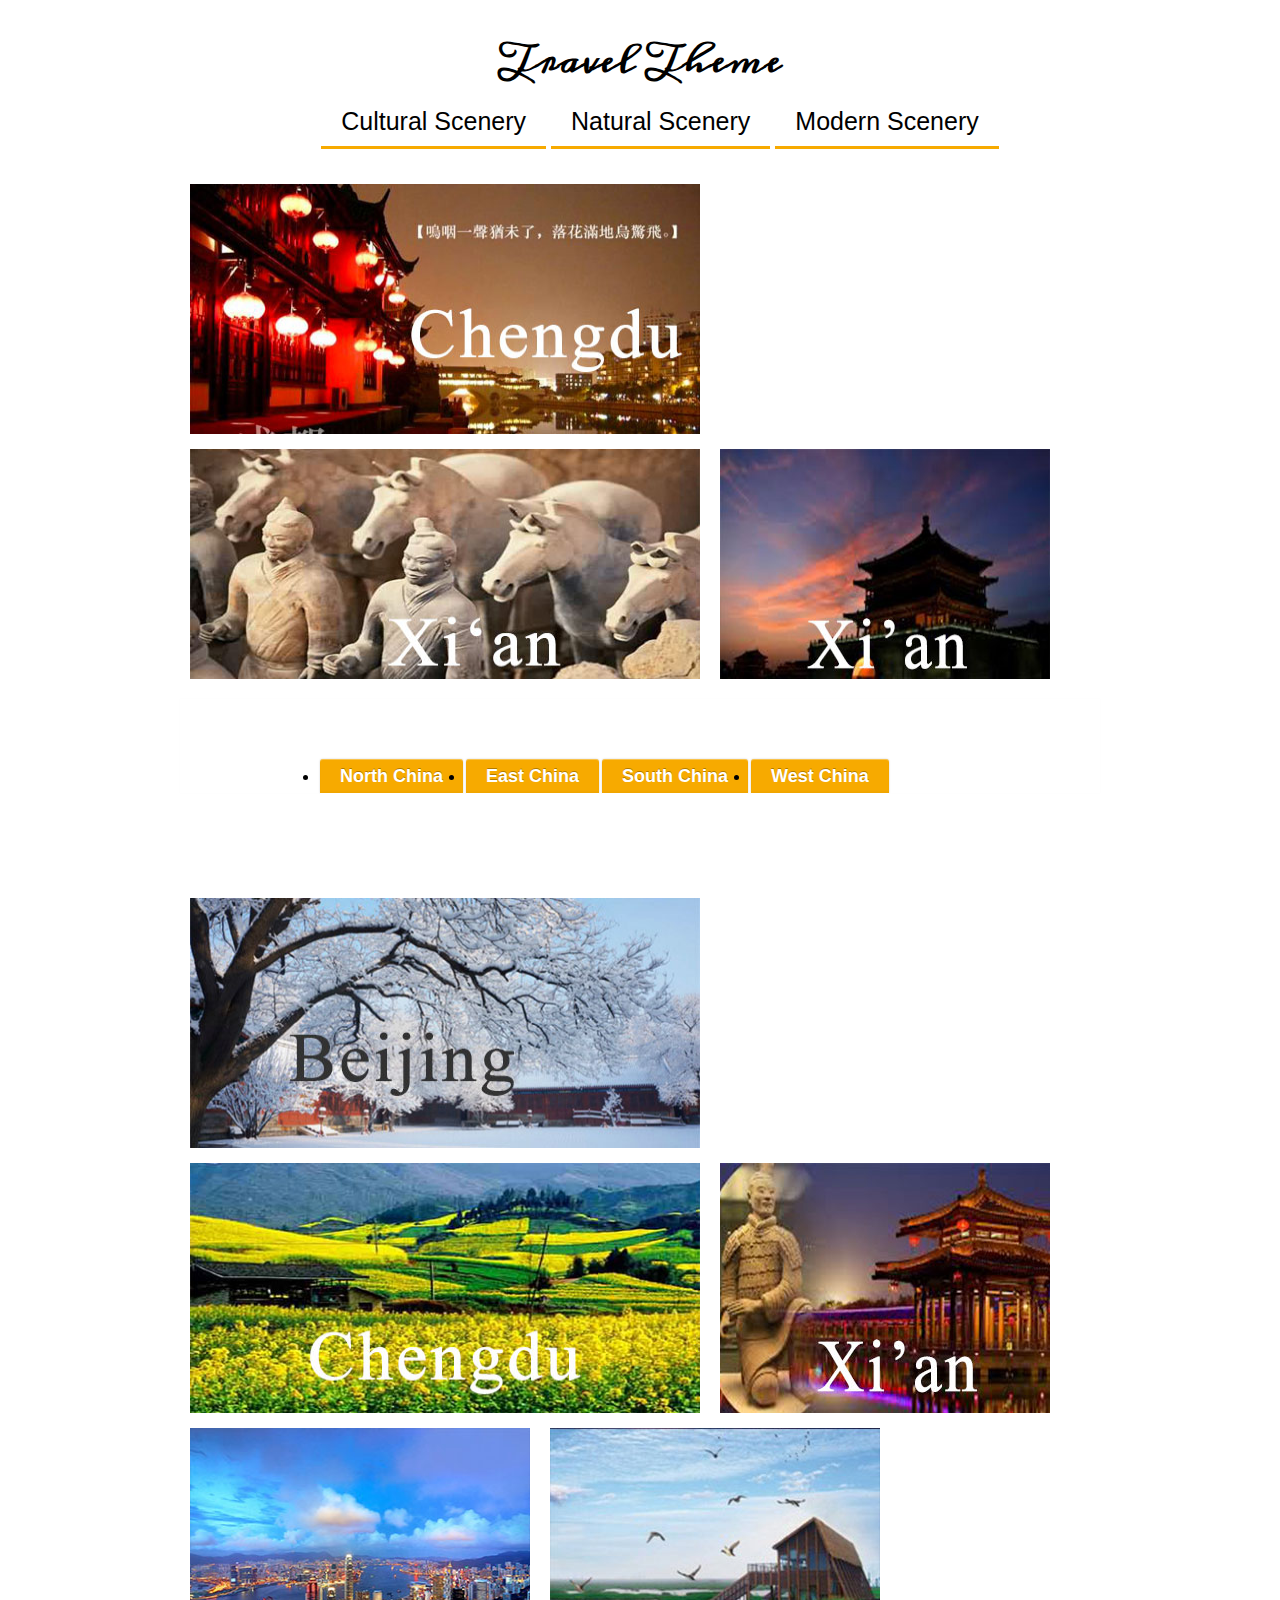
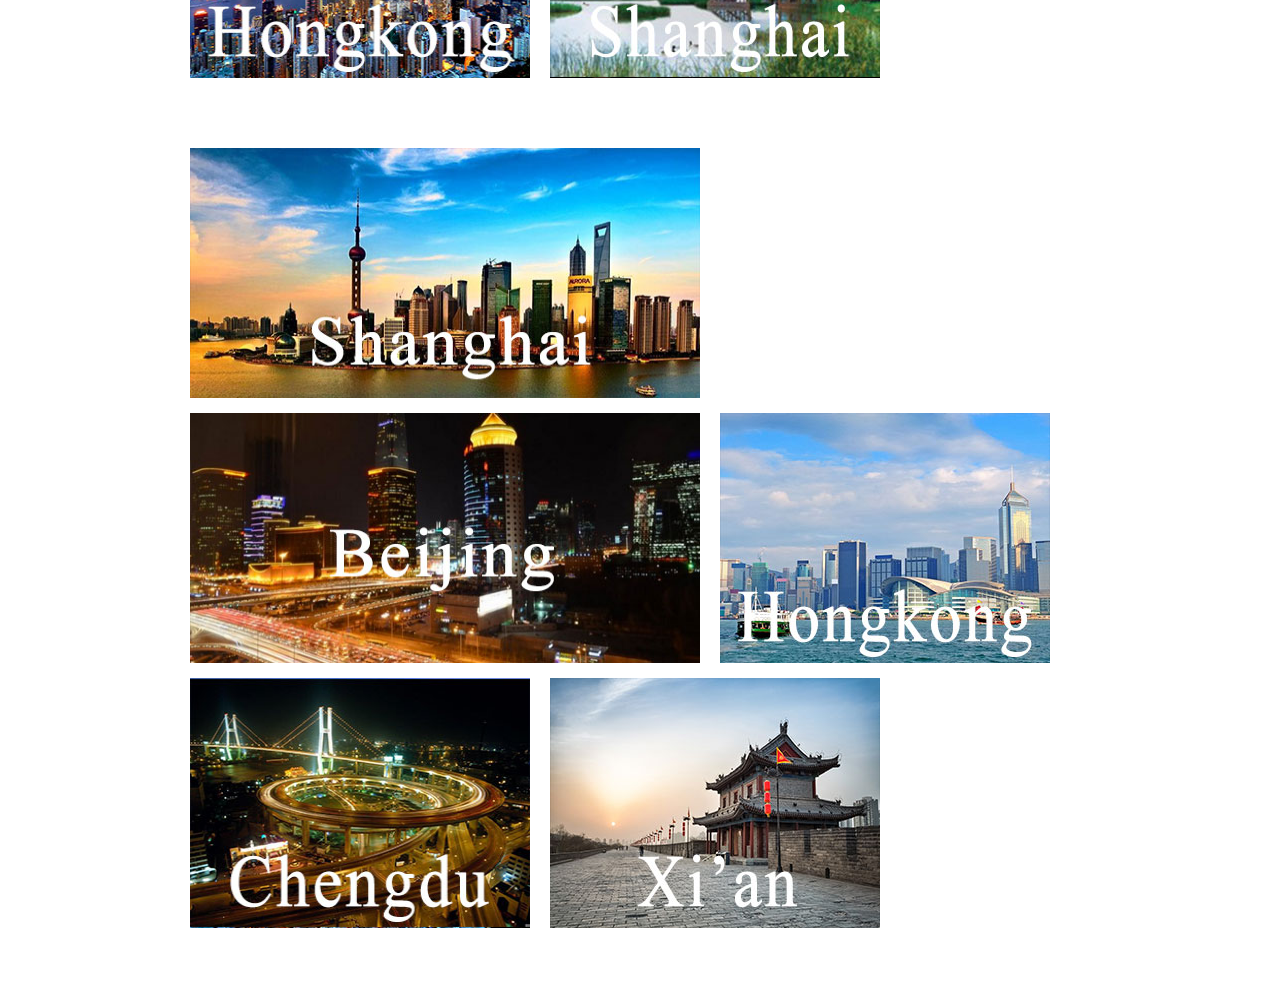
<file: src/index.html>
<!DOCTYPE html>
<html>
  <head>
    <meta charset="UTF-8">
    <title>Travel</title>
    <link rel="stylesheet" href="css/style.css">
  </head>

<body>
<section id="header">
  <h1>Travel Theme</h1>
  <nav role='navigation'>
    <ul>
      <li><a class="link-1" href="#ns">Cultural Scenery</a></li>
      <li><a class="link-2" href="#clients">Natural Scenery</a></li>
      <li><a class="link-3" href="#about">Modern Scenery</a></li>
    </ul>
  </nav>  
</section>



<section id="ns">
  <div class="illustration">
    <div class="picture">
      <a href="index.html" target="_blank"><img src="res/home/culture/1.jpg" alt="picture" style="width:510px;height:250px"></a>
    </div>
    <div class="picture">
      <a href="index.html" target="_blank"><img src="res/home/culture/2.jpg" alt="picture" style="width:510px;height:250px"></a>
    </div>

    <div class="picture">
      <a href="index.html" target="_blank"><img src="res/home/culture/3.jpg" alt="picture" style="width:330px;height:240px"></a>
    </div>
    <div class="picture">
      <a href="city.html" target="_blank"><img src="res/home/culture/4.jpg" alt="picture" style="width:340px;height:240px"></a>
    </div>
    <div class="picture">
      <a href="index.html" target="_blank"><img src="res/home/culture/5.jpg" alt="picture" style="width:330px;height:240px"></a>
    </div>
  </div> 
</section>


<header>
    <nav id="footer">
      <ul class="nav">
        <li class="dropdown">
          <a href="index.html">North China</a>
          <ul>
            <li><a href="city.html">Beijing</a></li>
            <li><a href="index.html">Tianjin</a></li>
            <li><a href="index.html">Shenyang</a></li>
            <li><a href="index.html">Changchun</a></li>
          </ul>
        </li>
        <li class="dropdown">
          <a href="index.html">East China</a>
          <ul>
            <li><a href="index.html">Shanghai</a></li>
            <li><a href="index.html">Nanjing</a></li>
            <li><a href="index.html">Hangzhou</a></li>
            <li><a href="index.html">Suzhou</a></li>
            <li><a href="index.html">Wenzhou</a></li>
          </ul>
        </li>
        <li><a href="index.html">South China</a></li>
        <li><a href="index.html">West China</a></li>
      </ul>
    </nav>
  </header>



<section id="clients">
  <div class="picture">
      <a href="city.html" target="_blank"><img src="res/home/nature/1.jpg" alt="picture" style="width:510px;height:250px"></a>
    </div>
    <div class="picture">
      <a href="index.html" target="_blank"><img src="res/home/nature/2.jpg" alt="picture" style="width:510px;height:250px"></a>
    </div>

    <div class="picture">
      <a href="index.html" target="_blank"><img src="res/home/nature/3.jpg" alt="picture" style="width:330px;height:250px"></a>
    </div>
    <div class="picture">
      <a href="index.html" target="_blank"><img src="res/home/nature/4.jpg" alt="picture" style="width:340px;height:250px"></a>
    </div>
    <div class="picture">
      <a href="index.html" target="_blank"><img src="res/home/nature/5.jpg" alt="picture" style="width:330px;height:250px"></a>
    </div>
</section>

<section id="about">
  <div class="picture">
      <a href="index.html" target="_blank"><img src="res/home/modern/1.jpg" alt="picture" style="width:510px;height:250px"></a>
    </div>
    <div class="picture">
      <a href="city.html" target="_blank"><img src="res/home/modern/2.jpg" alt="picture" style="width:510px;height:250px"></a>
    </div>

    <div class="picture">
      <a href="index.html" target="_blank"><img src="res/home/modern/3.jpg" alt="picture" style="width:330px;height:250px"></a>
    </div>
    <div class="picture">
      <a href="index.html" target="_blank"><img src="res/home/modern/4.jpg" alt="picture" style="width:340px;height:250px"></a>
    </div>
    <div class="picture">
      <a href="index.html" target="_blank"><img src="res/home/modern/5.jpg" alt="picture" style="width:330px;height:250px"></a>
    </div>
</section>

    
    <script src='http://cdnjs.cloudflare.com/ajax/libs/jquery/2.1.3/jquery.min.js'></script>

    <script src="js/index.js"></script> 
    
  </body>
</html>
</file>
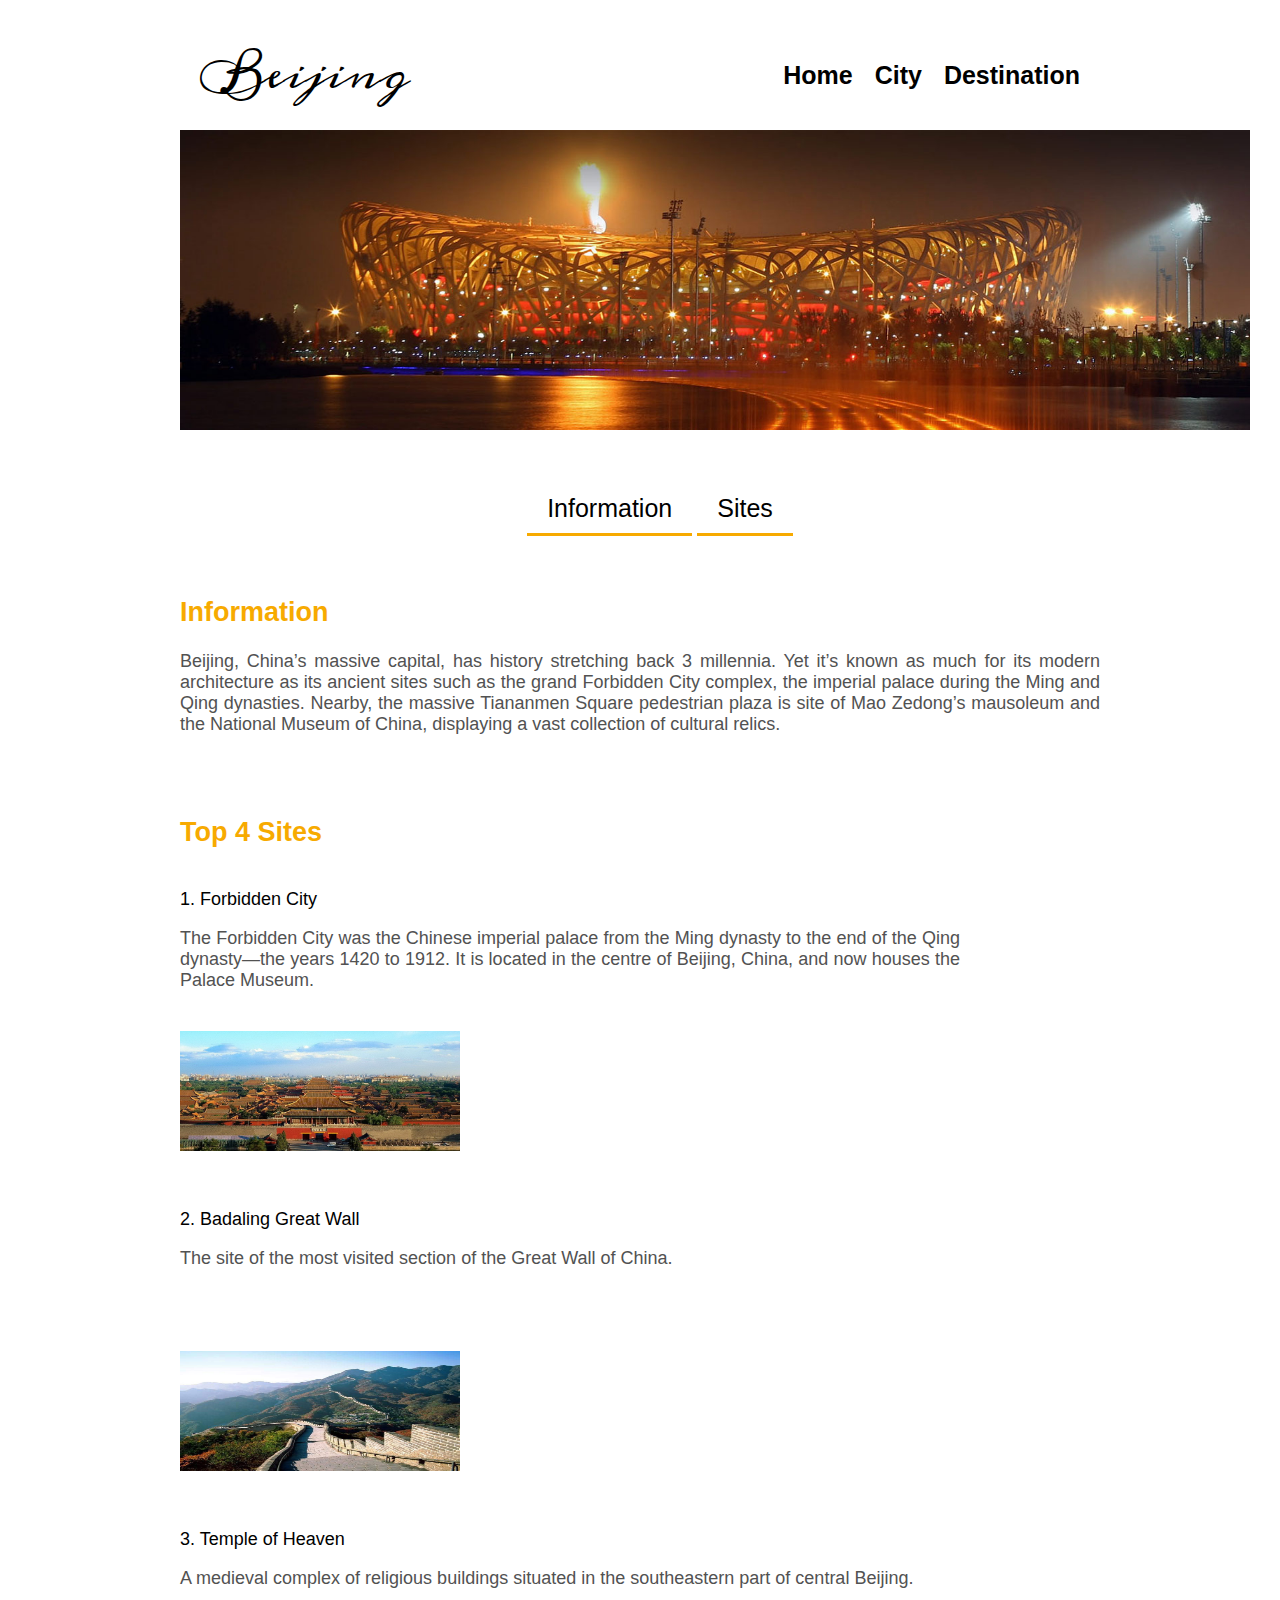
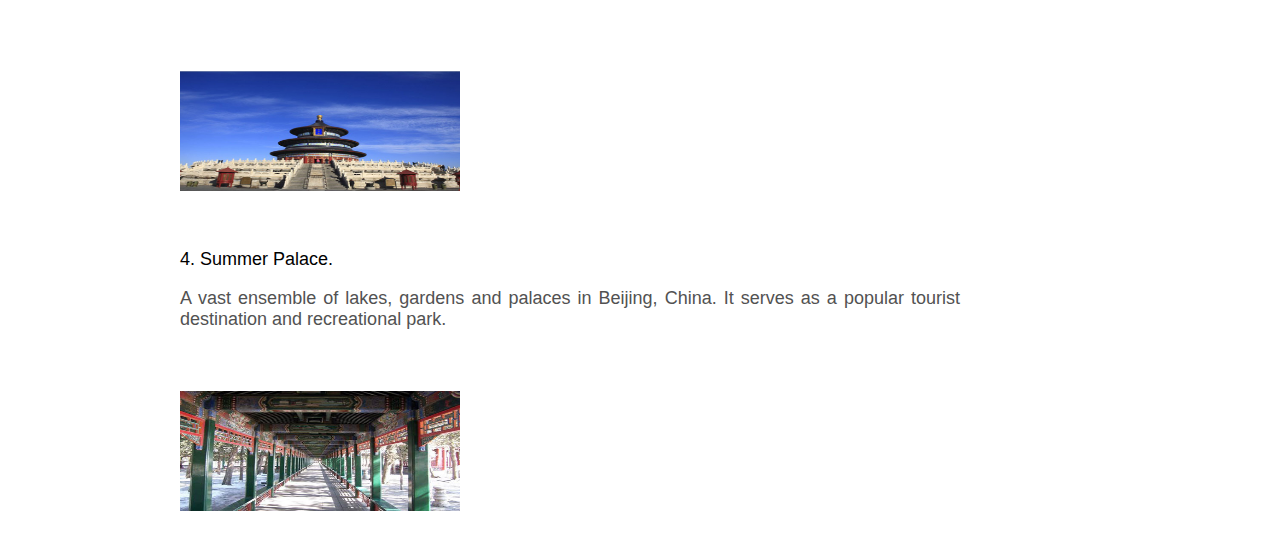
<file: src/city.html>
<!DOCTYPE html>
<html>
<head>
<meta charset="UTF-8">
<title>Beijing</title>
<link rel="stylesheet" type="text/css" href="css/city.css">
</head>


<body>
  <div id="block1">
    <div id="section10"> Beijing </div>
    <div id="section11">
<a href="index.html" style="text-decoration:none">Home</a> 
<a href="city.html" style="text-decoration:none">City</a>
<a href="destination.html" style="text-decoration:none">Destination</a>
    </div>
  </div>

  <div id="picture">
      <a href="https://www.youtube.com/watch?v=Pk5srATpEnA" target="_blank"><img src="res/city/banner01.jpg" alt="picture" style="width:1070px;height:300px"></a>
  </div>
<br/>
  <section id="headersite">
  <nav role='navigation'>
    <ul>
      <li><a class="link-1" href="#info">Information</a></li>
      <li><a class="link-2" href="#site">Sites</a></li>
    </ul>
  </nav>  
  </section>
<br/>
<section id="info">
  <h2 style="color:#F7AA00;">Information</h2>
  <div id="section12">
    <p style="color:#525252; text-align:justify;">Beijing, China’s massive capital, has history stretching back 3 millennia. Yet it’s known as much for its modern architecture as its ancient sites such as the grand Forbidden City complex, the imperial palace during the Ming and Qing dynasties. Nearby, the massive Tiananmen Square pedestrian plaza is site of Mao Zedong’s mausoleum and the National Museum of China, displaying a vast collection of cultural relics.</p>
    </div>
</section> 
<br/>
<br/>
<section id="site">
  <h2 style="color:#F7AA00;">Top 4 Sites</h2>
    <div style="width:780px;height:160px; float:left;">
    <a href="destination.html" target="_blank">
    <p class="s" style="color:black; width:700px;">1. Forbidden City</p>
    <p class="t" style="color:#525252; text-align:justify;">The Forbidden City was the Chinese imperial palace from the Ming dynasty to the end of the Qing dynasty—the years 1420 to 1912. It is located in the centre of Beijing, China, and now houses the Palace Museum. </p>
  </div>
  <br/>
  <div class="p" style="width:200px; height:160px; float:left;">
      <a href="destination.html" target="_blank"><img src="res/city/item0.jpg" alt="picture" style="width:280px;height:120px;"></a>
  </div>

  <div style="width:780px;height:160px; float:left;">
    <a href="destination.html" target="_blank">
    <p class="s" style="color:black; width:700px;">2. Badaling Great Wall</p>
    <p class="t" style="color:#525252; text-align:justify;">The site of the most visited section of the Great Wall of China. </p>
  </div>
  <br/>
  <div class="p" style="width:200px; height:160px; float:left;">
      <a href="destination.html" target="_blank"><img src="res/city/item1.jpg" alt="picture" style="width:280px;height:120px;"></a>
  </div>

  <div style="width:780px;height:160px; float:left;">
    <a href="destination.html" target="_blank">
    <p class="s" style="color:black; width:700px;">3. Temple of Heaven</p>
    <p class="t" style="color:#525252; text-align:justify;">A medieval complex of religious buildings situated in the southeastern part of central Beijing. </p>
  </div>
  <br/>
  <div class="p" style="width:200px; height:160px; float:left;">
      <a href="destination.html" target="_blank"><img src="res/city/item2.jpg" alt="picture" style="width:280px;height:120px;"></a>
  </div>

  <div style="width:780px;height:160px; float:left;">
    <a href="destination.html" target="_blank">
    <p class="s" style="color:black; width:700px;">4. Summer Palace. </p>
    <p class="t" style="color:#525252; text-align:justify;">A vast ensemble of lakes, gardens and palaces in Beijing, China. It serves as a popular tourist destination and recreational park.  </p>
  </div>
  <br/>
  <div class="p" style="width:200px; height:160px; float:left;">
      <a href="destination.html" target="_blank"><img src="res/city/item4.jpg" alt="picture" style="width:280px;height:120px;"></a>
  </div>

</section>



  <script src='http://cdnjs.cloudflare.com/ajax/libs/jquery/2.1.3/jquery.min.js'></script>
  <script src="js/index.js"></script> 
</body>
</html>
</file>
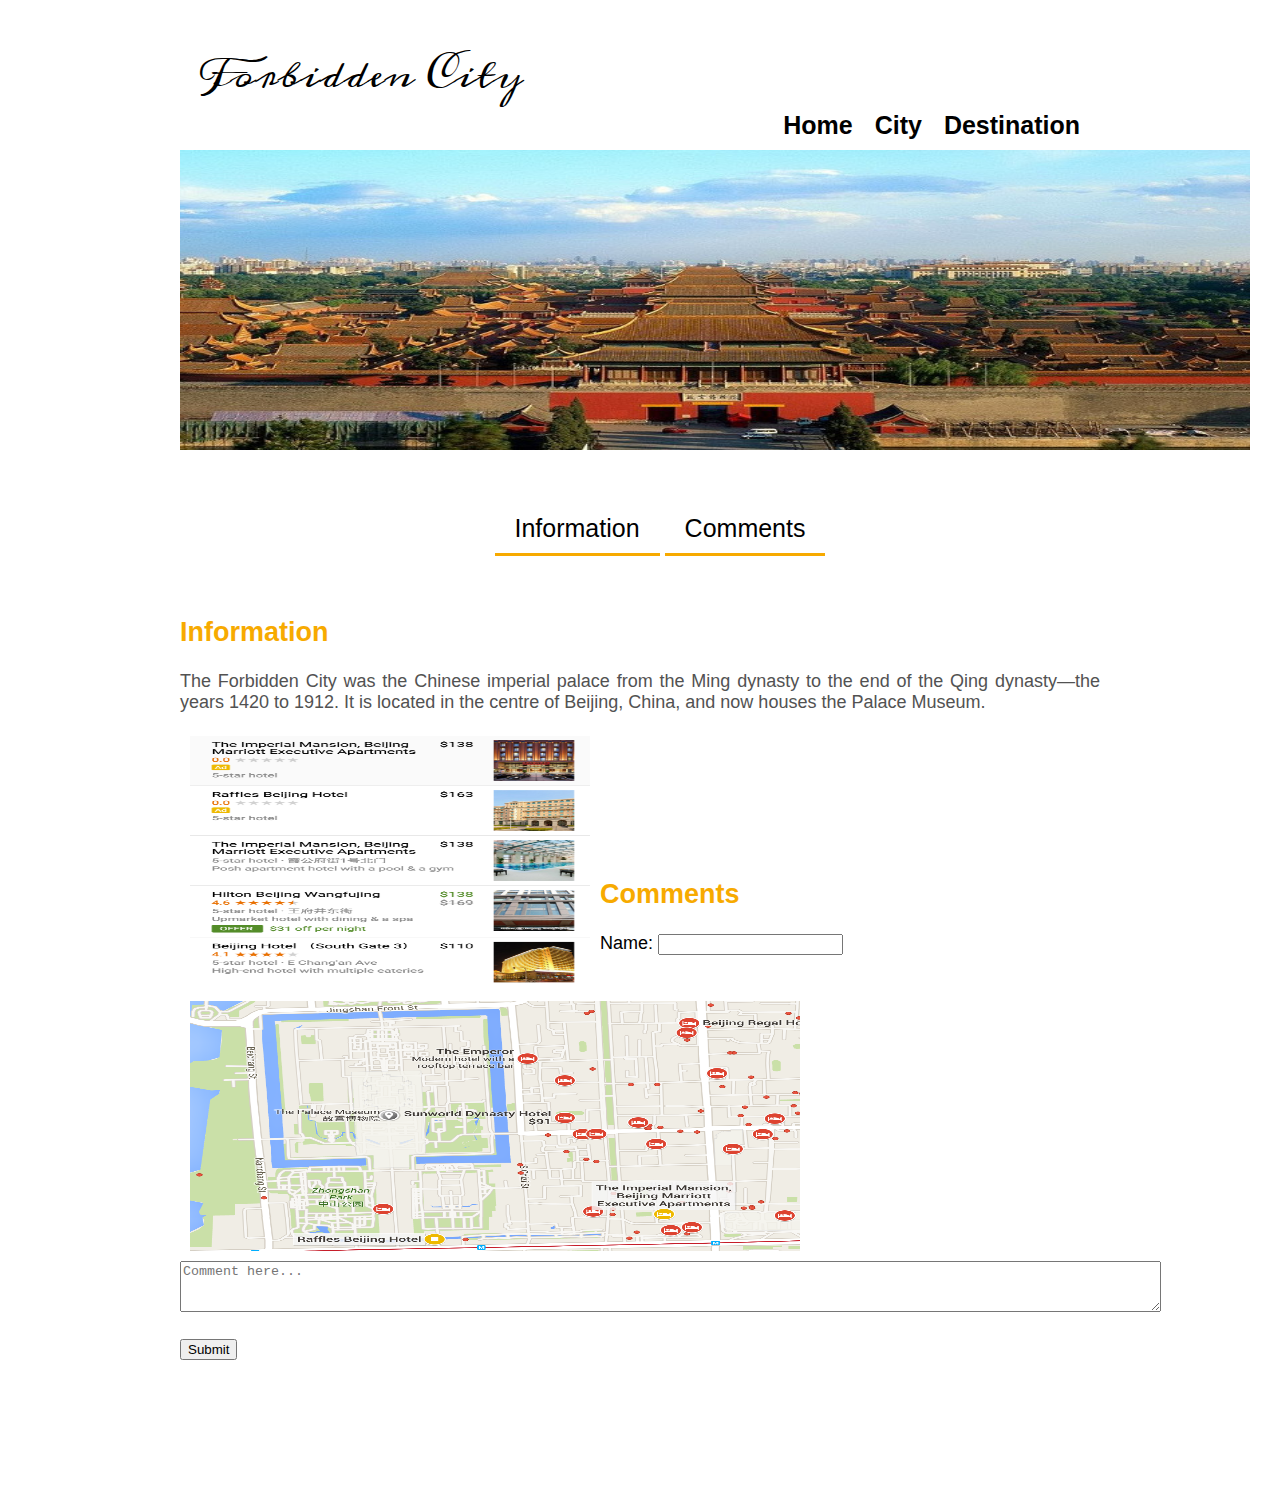
<file: src/destination.html>
<!DOCTYPE html>
<html>
<head>
<meta charset="UTF-8">
<title>Forbidden City</title>
<link rel="stylesheet" type="text/css" href="css/site.css">
</head>


<body>
  <div id="block1">
    <div id="section10">Forbidden City</div>
    <div id="section11">
<a href="index.html" style="text-decoration:none">Home</a> 
<a href="city.html" style="text-decoration:none">City</a>
<a href="destination.html" style="text-decoration:none">Destination</a>
    </div>
  </div>

  <div id="picture">
      <a href="https://www.youtube.com/watch?v=Pk5srATpEnA" target="_blank"><img src="res/city/item0.jpg" alt="picture" style="width:1070px;height:300px"></a>
  </div>
<br/>

  <section id="headersite">
  <nav role='navigation'>
    <ul>
      <li><a class="link-1" href="#info">Information</a></li>
      <li><a class="link-2" href="#comment">Comments</a></li>
    </ul>
  </nav>  
  </section>
<br/>
<section id="info">
  <h2 style="color:#F7AA00;">Information</h2>
  <div id="section12">
    <p style="color:#525252; text-align:justify;">
    The Forbidden City was the Chinese imperial palace from the Ming dynasty to the end of the Qing dynasty—the years 1420 to 1912. It is located in the centre of Beijing, China, and now houses the Palace Museum.</p>
    </div>

  <div class="picture">
      <img src="res/site/map0.png" alt="picture" style="width:400px;height:250px"></a>
  </div>
  <div class="picture">
      <a href="https://www.google.com/maps/place/The+Palace+Museum/@39.9163488,116.3949659,17z/data=!3m1!4b1!4m2!3m1!1s0x35f052dd9bcd81ab:0xde43eaed9b106064?hl=en" target="_blank"><img src="res/site/map.png" alt="picture" style="width:610px;height:250px"></a>
  </div>
</section> 
<br/>
<br/>
<br/>
<br/>
<br/>
<br/>
<section id="comment" >
  <h2 style="color:#F7AA00;">Comments</h2>
  <div id="section13">
    Name:    <input id="n" type="text" name="name" value="">
    <input id="tipn" type="text" name="cb" >
  <br/>
  <br/>
    <textarea id="t" name="comment" rows="3" cols="120" placeholder="Comment here..."></textarea>
    <input id="tipt" type="text" name="cb" ><br>
    <input type="button" onclick="comment.tip()" value="Submit">
  </div>
  

<script type="text/javascript">
var comment = new Object();
comment.n = document.getElementById("n").value
comment.t = document.getElementById("t").value;
comment.tip = function() {
  if ((this.n).length == 0) {
    document.getElementById("tipn").value = "* Please enter name.";
    document.getElementById("tipn").style.color="#ff0000";
  }
  if ((this.t).length == 0) {
    document.getElementById("tipt").value = "* Please enter comment.";
    document.getElementById("tipt").style.color="#ff0000";
  }
}
</script>

</section>
<br/><br/>

  <script src='http://cdnjs.cloudflare.com/ajax/libs/jquery/2.1.3/jquery.min.js'></script>
  <script src="js/index.js"></script> 

</body>
</html>
</file>
<file: src/css/style.css>
@import url(http://fonts.googleapis.com/css?family=Meddon);
@import url(http://fonts.googleapis.com/css?family=Open+Sans:300italic,400italic,400,300);
@import url(http://weloveiconfonts.com/api/?family=entypo);

/* entypo */
[class*="entypo-"]:before {
  font-family: 'entypo', sans-serif;
}


body {
  margin: 20px 180px 20px 180px;
  background-color: white;
  font: 18px Verdana, sans-serif;
}


section#header {
  width: 100%;
  box-sizing: border-box;
}

#header h1 {
  height:40px;
  color: black;
  text-align:center;
  font-style: bold;
  font-size:35px;  
  font-family: 'Meddon', cursive;
}

#header nav ul {
  text-align:center;

}

#header nav ul li {
  display: inline-block;
}

#header nav ul li a {
  display: block;
  padding: 20px 20px 10px 20px;
  font-size: 25px;
  text-decoration: none;
  border-bottom: 3px solid #f7aa00;

}


#header a:link {
    color:black;
    background-color:transparent;
    text-decoration:none;
}
#header a:visited {
    color:black;
    background-color:transparent;
    text-decoration:none;
}
#header a:hover {
    color:#f7aa00;
    background-color:transparent;
    text-decoration:none;
}
#header a:active {
    color:#f7aa00;
    background-color:transparent;
    text-decoration:none;
}





.picture{
    float:left;
    margin: 5px 10px 5px 10px;
}
.picture a:hover img {   
-webkit-filter: grayscale(100%); 
-moz-filter: grayscale(100%); 
-ms-filter: grayscale(100%); 
-o-filter: grayscale(100%); 
filter: grayscale(100%); 
filter: gray;
}

section#ns {
  width: 100%;
  height: 500px;
  box-sizing: border-box;
  margin: 30px 0px 20px 0px;
  overflow: hidden;
}

section#clients { 
  width: 100%;
  height: 800px;
  box-sizing: border-box;
  margin: 100px 0px 0px 0px;
  overflow: hidden;
}

section#about { 
  width: 100%;
  height: 800px;
  box-sizing: border-box;
  margin: 50px 0px 50px 0px;
  padding:200px, 0px, 0px, 0px;
  overflow: hidden;
}









header {
  padding-top: 60px;
  -webkit-box-shadow: 0 0 1px rgba(0, 0, 0, 0.04);
  box-shadow: 0 0 1px rgba(0, 0, 0, 0.04);

}

#footer {
  font-size: 18px;
  height: 34px;
}

.nav {
  margin: 0 auto;
  width: 680px;
}
.nav a {
  display: block;
  text-decoration: none;
}
.nav > li {
  float: left;
  margin-right: 3px;
}
.nav > li > a {
  bottom: 100%;

  height: 34px;
  line-height: 34px;
  padding: 0 20px;
  font-weight: bold;
  color: white;
  text-decoration: none;
  text-shadow: 0 -1px rgba(0, 0, 0, 0.3);
  background: #f7aa00;
  border-radius: 3px 3px 0 0;
  box-shadow: inset 0 1px rgba(255, 255, 255, 0.3), inset 0 -2px 2px rgba(0, 0, 0, 0.03), 0 2px white, 0 0 2px rgba(0, 0, 0, 0.2);
}
.nav > li > a:hover {
  bottom: 100%;

  text-decoration: none;
  background: #f7aa00;
}
.nav > li.active > a, .nav > li > a:active, .nav > .dropdown:hover > a {
  bottom: 100%;

  background: white;
  color: #f7aa00;
  text-shadow: none;
  -webkit-box-shadow: 0 2px white, 0 0 2px rgba(0, 0, 0, 0.2);
  box-shadow: 0 2px white, 0 0 2px rgba(0, 0, 0, 0.2);
}



.dropdown {
  bottom: 100%;

  position: relative;
  border-bottom: 5px solid white;
}
.dropdown:hover ul {
  bottom: 100%;

  display: block;
}
.dropdown ul {
  bottom: 100%;

  display: none;
  position: absolute;
  top: 39px;
  left: -1px;
  min-width: 160px;
  padding: 0 0 5px;
  background: white;
  border: 1px solid #dadada;
  border-top: 0;
  border-radius: 0 0 3px 3px;
  -webkit-box-shadow: 0 0 1px rgba(0, 0, 0, 0.04);
  box-shadow: 0 0 1px rgba(0, 0, 0, 0.04);
}

.dropdown li {
  bottom: 100%;

  display: block;
  margin: 0 18px;
  overflow: visible;
}
.dropdown li + li {
  border-top: 1px solid #eee;
}
.dropdown li a {
  bottom: 100%;

  color: #f7aa00;
  padding: 8px 18px;
  margin: 0 -18px;
}
.dropdown li a:hover {
  bottom: 100%;

  color: black;
}
</file>
<file: src/css/city.css>
@CHARSET "UTF-8";
@import url(http://fonts.googleapis.com/css?family=Meddon);
@import url(http://fonts.googleapis.com/css?family=Open+Sans:300italic,400italic,400,300);
@import url(http://weloveiconfonts.com/api/?family=entypo);

/* entypo */
[class*="entypo-"]:before {
  font-family: 'entypo', sans-serif;
}


body {
  margin: 50px 180px 100px 180px;
  background-color: white;
  font: 18px Verdana, sans-serif;
}

#block1{
height:80px;
}

section#headersite {
  width: 100%;
  height: 80px;
  box-sizing: border-box;
}



#headersite nav ul {
  text-align:center;
}

#headersite  nav ul li {
  display: inline-block;
}



#headersite nav ul li a {
  display: block;
  padding: 20px 20px 10px 20px;
  font-size: 25px;
  text-decoration: none;
  border-bottom: 3px solid #f7aa00;
}

#headersite a:link {
    color:black;
    background-color:transparent;
    text-decoration:none;
}
#headersite a:visited {
    color:black;
    background-color:transparent;
    text-decoration:none;
}
#hheadersite a:hover {
    color:#f7aa00;
    background-color:transparent;
    text-decoration:none;
}
#headersite a:active {
    color:#f7aa00;
    background-color:transparent;
    text-decoration:none;
}


#section10{
height:50px;
width:180px;
float:left;
color:black;
font-size:40px;   
font-style: bold;
font-family: 'Meddon', cursive;
line-height:50px;
text-align:left;
padding-left:20px;
}
#section11{
height:50px;
width:580px;
float:right;
color:black;
font:bold 25px "Verdana", sans-serif; 
text-transform: capitalize;
line-height:50px;
text-align:right;
word-spacing:15px;
padding-right:20px;
}
#section11 a:link {
    color:black;
    background-color:transparent;
    text-decoration:none;
}
#section11 a:visited {
    color:black;
    background-color:transparent;
    text-decoration:none;
}
#section11 a:hover {
    color:#f7aa00;
    background-color:transparent;
    text-decoration:none;
}
#section11 a:active {
    color:#f7aa00;
    background-color:transparent;
    text-decoration:none;
}


.picture{
    float:left;
    margin: 5px 10px 5px 10px;
}


#tipn, #tipt{
    border: none;
    border-color: transparent;
}


p.s{
    font-style: bold;
}

#site a:link {
    color:black;
    background-color:transparent;
    text-decoration:none;
}
#site a:visited {
    color:black;
    background-color:transparent;
    text-decoration:none;
}
#site a:hover {
    color:#f7aa00;
    background-color:transparent;
    text-decoration:none;
}
#site a:active {
    color:#f7aa00;
    background-color:transparent;
    text-decoration:none;
}





#section32{
    background-color:#001429;
    height:50px;
    width:580px;
    float:left;  
color:white;
font:italic 18px "Comic Sans MS", sans-serif; 
line-height:50px;
text-align:left;
word-spacing:10px;
padding-left:15px;
}

#p01{
color:#E6E6E6;
font:25px "Georgia", sans-serif; 
word-spacing:15px;
letter-spacing:4px;
padding-left:25px;
}

#t01 {
    width: 98%;
    font:17px "Georgia", sans-serif;
    color: #E6E6E6;
    letter-spacing:3px;
    border-collapse: collapse;
    border-left:0;
    border-right:0;
    border-top:1px solid #E6E6E6;
    border-bottom:2px solid #E6E6E6;
}
#t01 tr:nth-child(even) {
    background-color:black;
    height:32px;
}
#t01 tr:nth-child(odd) {
   background-color:#2E2E1F;
   height:32px;
}

.td01 {
 padding-left:23px;
}
.td02 {
 padding-left:15px;
 color:#009999;
 font-style:italic; 
 font-size:15px;
}
.td03 {
 padding-left:15px;
 color:#FF6600;
 font-style:italic;
 font-size:15px; 
}
</file>
<file: src/css/site.css>
@CHARSET "UTF-8";
@import url(http://fonts.googleapis.com/css?family=Meddon);
@import url(http://fonts.googleapis.com/css?family=Open+Sans:300italic,400italic,400,300);
@import url(http://weloveiconfonts.com/api/?family=entypo);

/* entypo */
[class*="entypo-"]:before {
  font-family: 'entypo', sans-serif;
}


body {
  margin: 50px 180px 100px 180px;
  background-color: white;
  font: 18px Verdana, sans-serif;
}

#block1{
height:80px;
}

section#headersite {
  width: 100%;
  height: 80px;
  box-sizing: border-box;
}


#headersite nav ul {
  text-align:center;
}

#headersite  nav ul li {
  display: inline-block;
}



#headersite nav ul li a {
  display: block;
  padding: 20px 20px 10px 20px;
  font-size: 25px;
  text-decoration: none;
  border-bottom: 3px solid #f7aa00;
}



#headersite a:link {
    color:black;
    background-color:transparent;
    text-decoration:none;
}
#headersite a:visited {
    color:black;
    background-color:transparent;
    text-decoration:none;
}
#hheadersite a:hover {
    color:#f7aa00;
    background-color:transparent;
    text-decoration:none;
}
#headersite a:active {
    color:#f7aa00;
    background-color:transparent;
    text-decoration:none;
}


#section10{
height:50px;
width:400px;
float:left;
color:black;
font-size:35px;   
font-style: bold;
font-family: 'Meddon', cursive;
line-height:50px;
text-align:left;
padding-left:20px;
}
#section11{
height:50px;
width:580px;
float:right;
color:black;
font:bold 25px "Verdana", sans-serif; 
text-transform: capitalize;
line-height:50px;
text-align:right;
word-spacing:15px;
padding-right:20px;
}
#section11 a:link {
    color:black;
    background-color:transparent;
    text-decoration:none;
}
#section11 a:visited {
    color:black;
    background-color:transparent;
    text-decoration:none;
}
#section11 a:hover {
    color:#f7aa00;
    background-color:transparent;
    text-decoration:none;
}
#section11 a:active {
    color:#f7aa00;
    background-color:transparent;
    text-decoration:none;
}


.picture{
    float:left;
    margin: 5px 10px 5px 10px;
}


#tipn, #tipt{
    border: none;
    border-color: transparent;
}










#section32{
    background-color:#001429;
    height:50px;
    width:580px;
    float:left;  
color:white;
font:italic 18px "Comic Sans MS", sans-serif; 
line-height:50px;
text-align:left;
word-spacing:10px;
padding-left:15px;
}

#p01{
color:#E6E6E6;
font:25px "Georgia", sans-serif; 
word-spacing:15px;
letter-spacing:4px;
padding-left:25px;
}

#t01 {
    width: 98%;
    font:17px "Georgia", sans-serif;
    color: #E6E6E6;
    letter-spacing:3px;
    border-collapse: collapse;
    border-left:0;
    border-right:0;
    border-top:1px solid #E6E6E6;
    border-bottom:2px solid #E6E6E6;
}
#t01 tr:nth-child(even) {
    background-color:black;
    height:32px;
}
#t01 tr:nth-child(odd) {
   background-color:#2E2E1F;
   height:32px;
}

.td01 {
 padding-left:23px;
}
.td02 {
 padding-left:15px;
 color:#009999;
 font-style:italic; 
 font-size:15px;
}
.td03 {
 padding-left:15px;
 color:#FF6600;
 font-style:italic;
 font-size:15px; 
}
</file>
